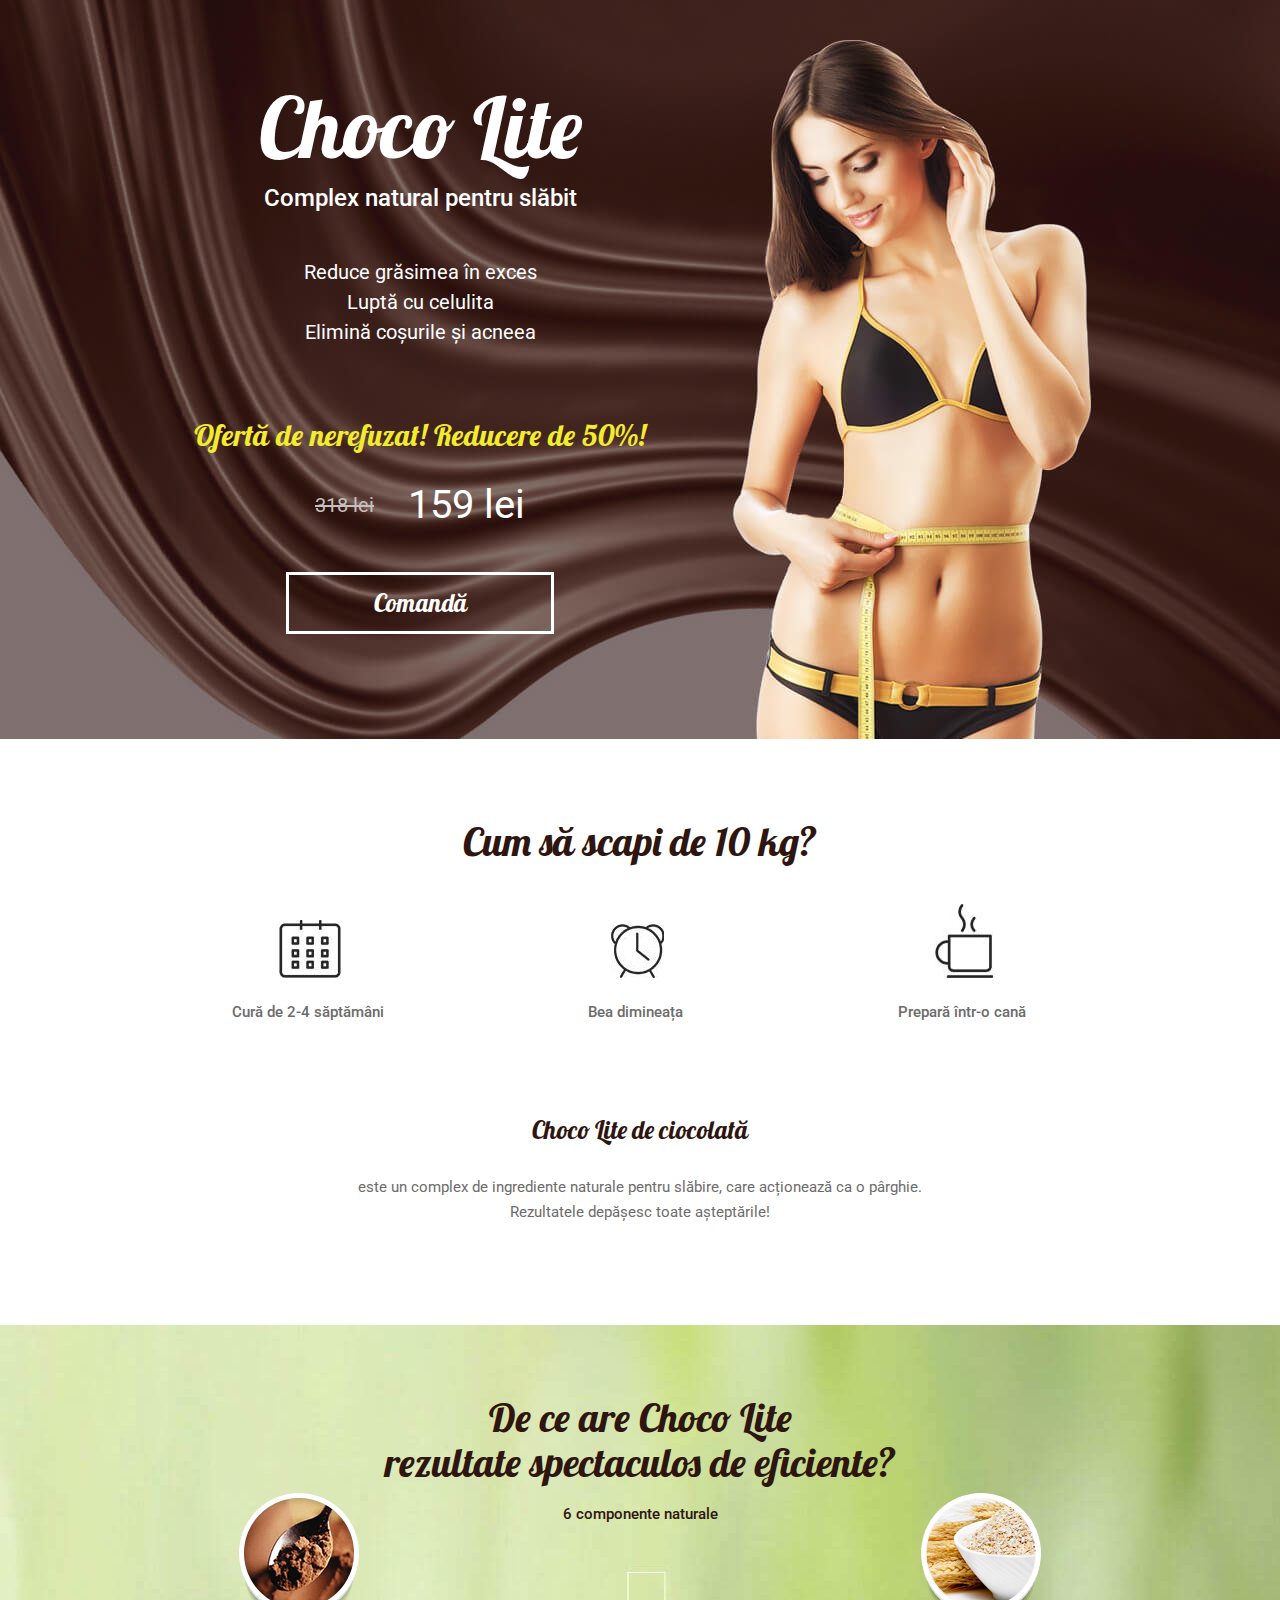
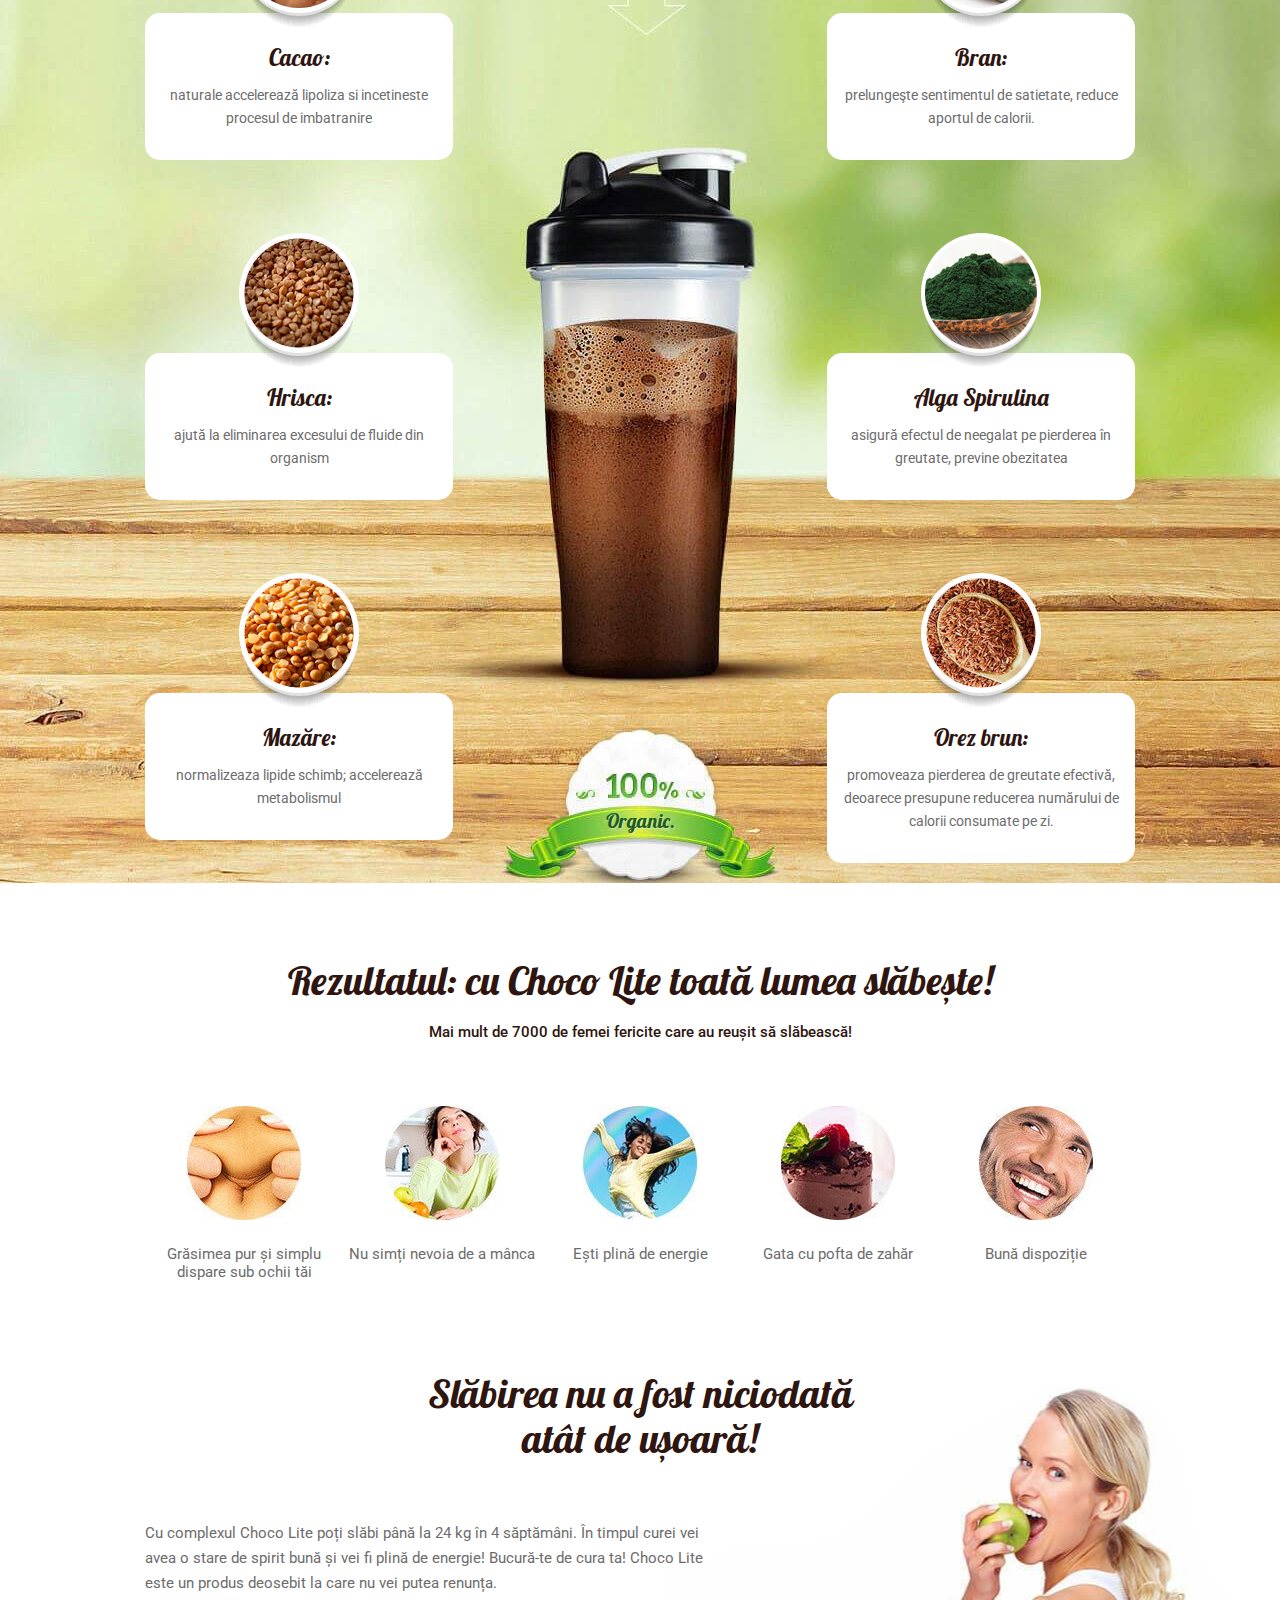
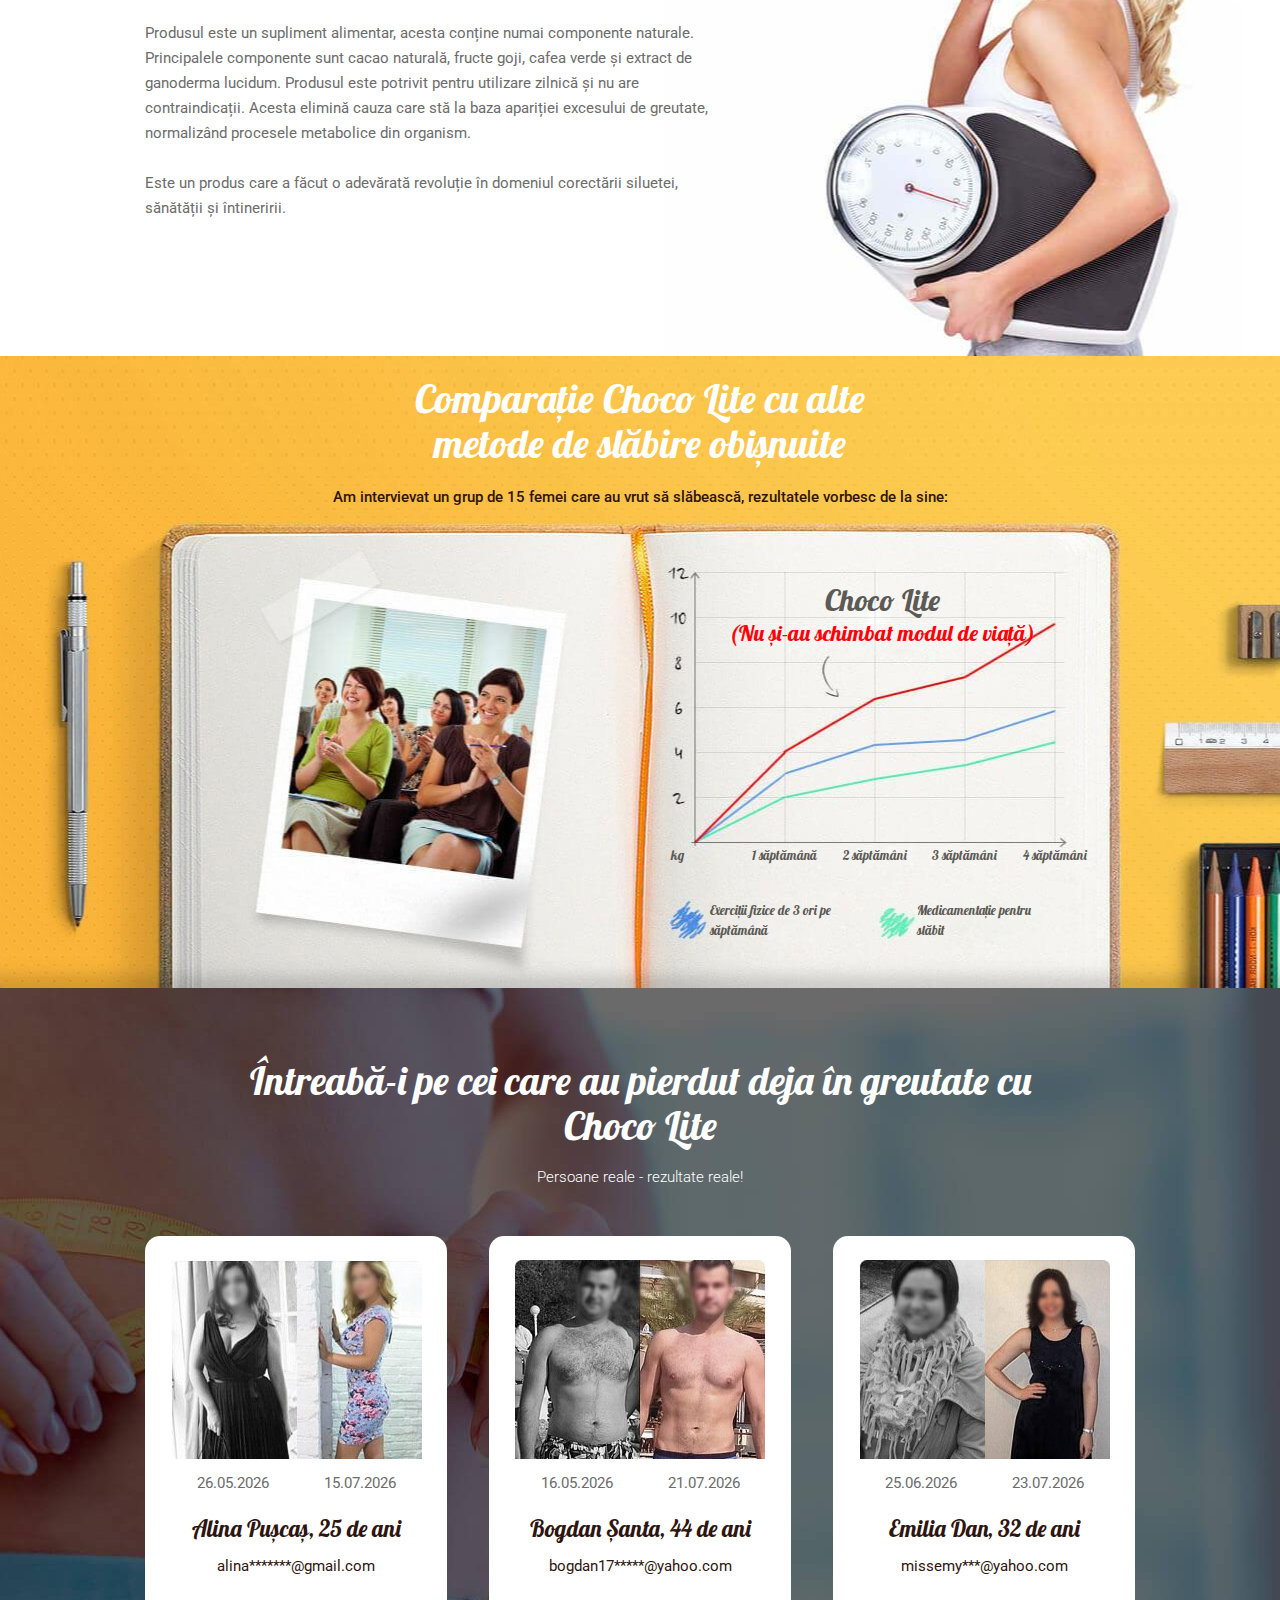
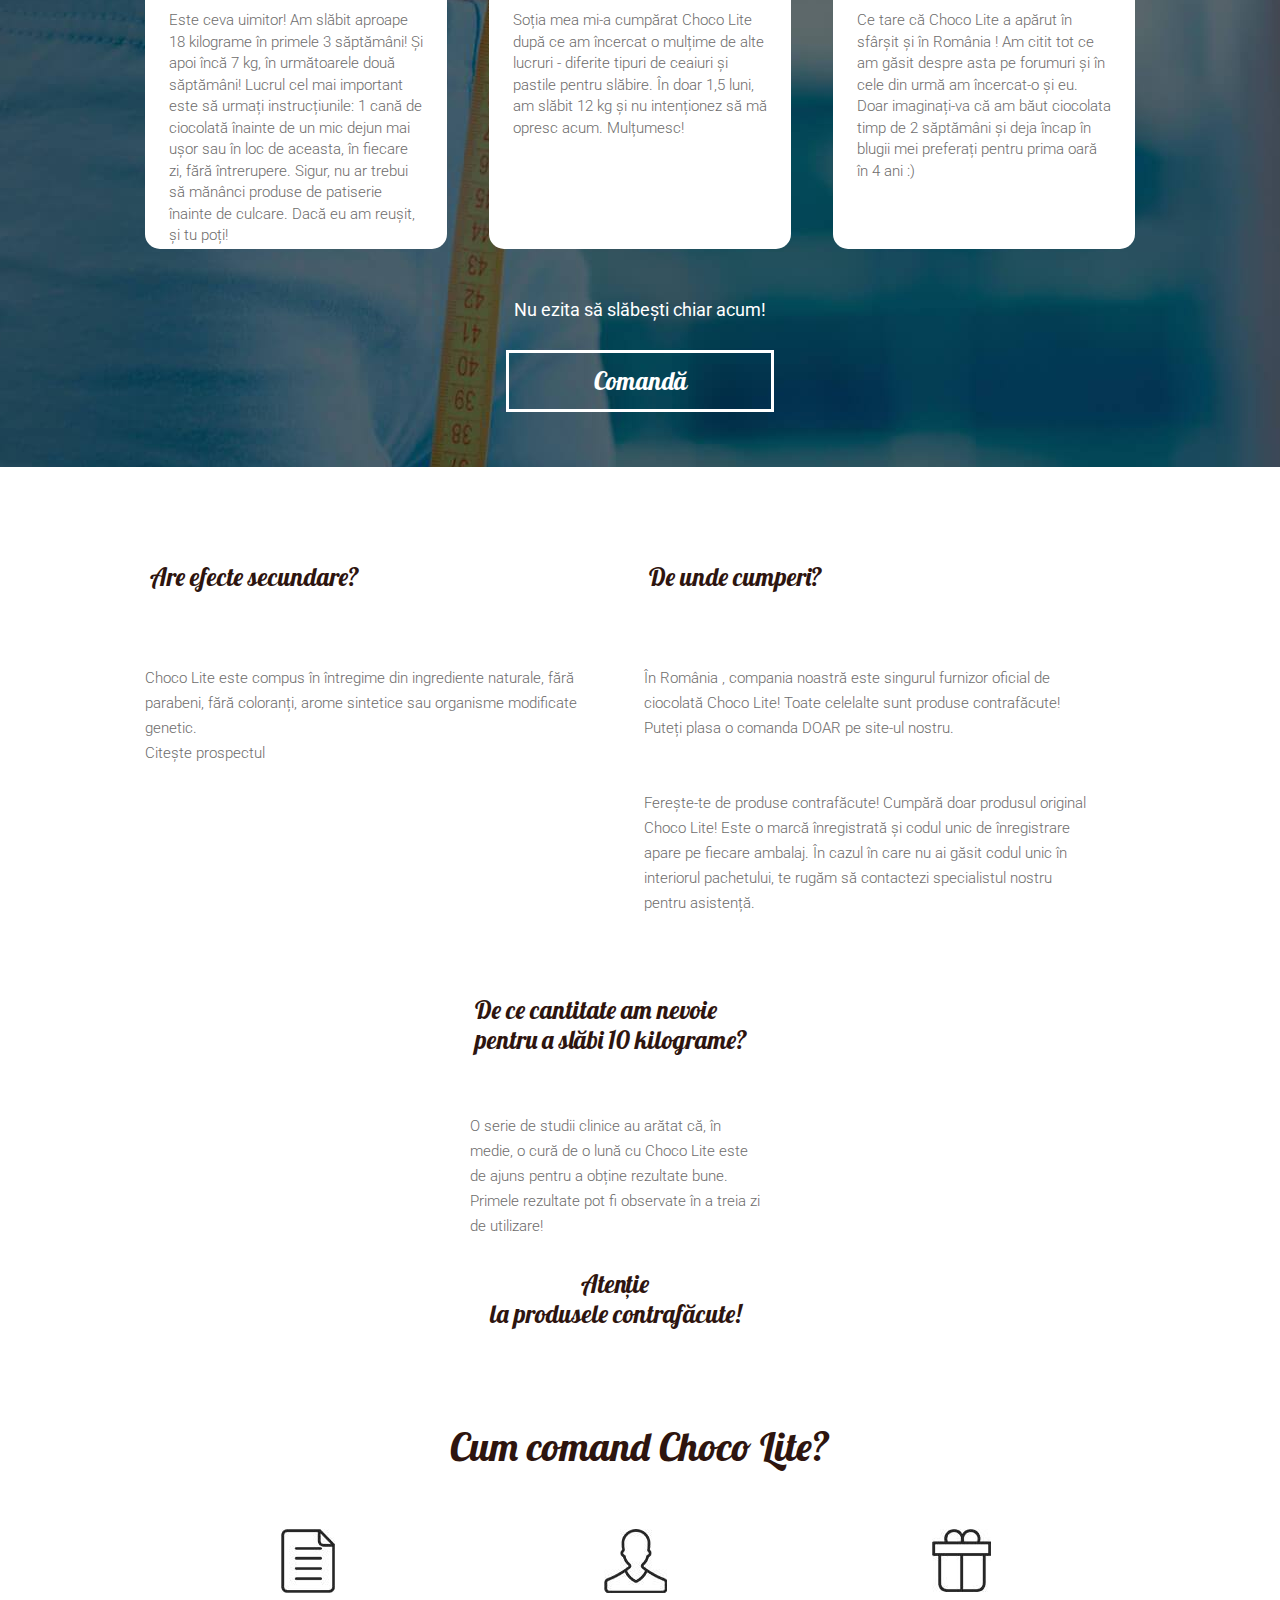
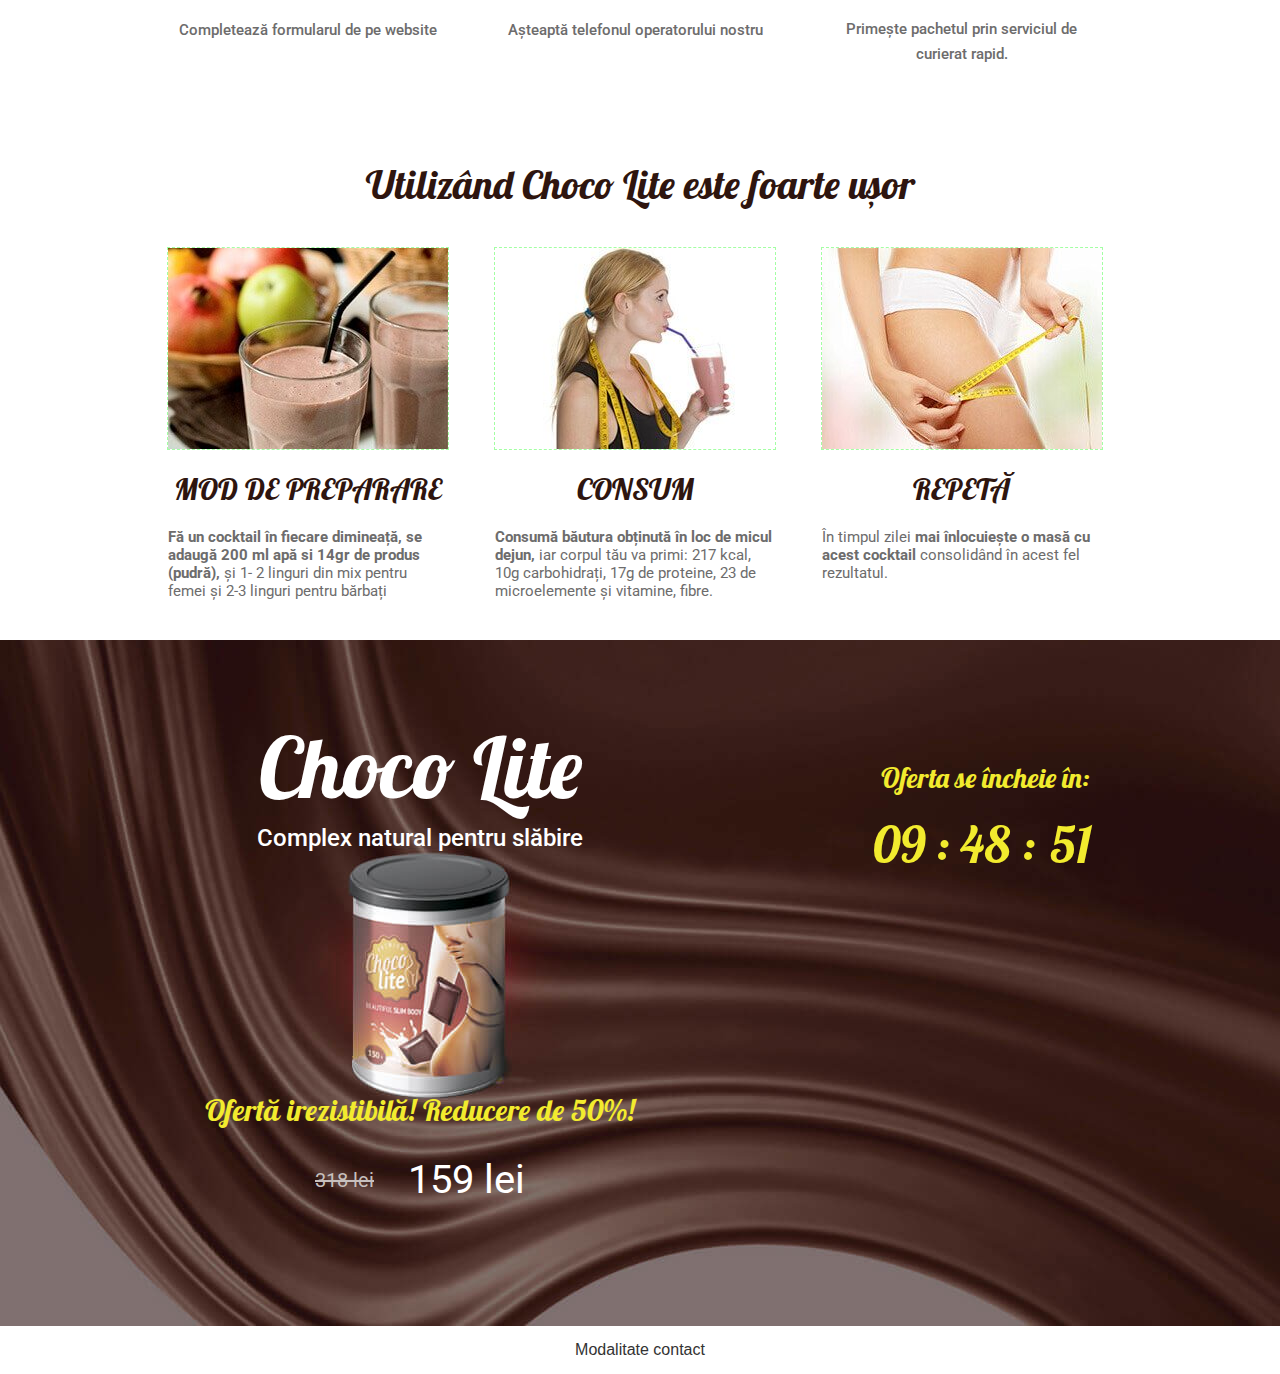
<file: sale/index.html>
<!DOCTYPE html>
<html>

<head>
<!-- Global site tag (gtag.js) - Google Ads: 640281195 -->
<script async src="https://www.googletagmanager.com/gtag/js?id=AW-640281195"></script>
<script>
  window.dataLayer = window.dataLayer || [];
  function gtag(){dataLayer.push(arguments);}
  gtag('js', new Date());

  gtag('config', 'AW-640281195');
</script>


    <meta content="width=device-width, height=device-height, initial-scale=1.0" name="viewport" />
    <meta charset="utf-8" />
    <title>Choco Lite</title>
    <link href="css/css.min.css" rel="stylesheet" type="text/css" />
    <link href="http://fonts.googleapis.com/css?family=Lobster|Roboto:300,400,700,500&amp;subset=latin,latin-ext,cyrillic" rel="stylesheet" type="text/css" />
    <style>
        .footer{
            padding-top: 0 !important;
        }
    </style>
</head>

<body>
    <div class="hide-it">
        <!-- <header> -->
        <section id="header">
            <div class="width">
                <div class="block">
                    <h1>  Choco Lite  </h1>
                    <h2>  Complex natural pentru slăbit  </h2>
                    <div class="list">
                        Reduce grăsimea în exces
                        <br/> Luptă cu celulita
                        <br/> Elimină coșurile și acneea
                    </div>
                    <div class="hidden_upsale" style="visibility: visible">
                        <div class="sale"> Ofertă de nerefuzat! Reducere de 50%! </div>
                    </div>
                    <div class="price">
                        <del><span class="price_land_s4 al-cost-promo">318 lei</span></del>
                        <div><span class="al-cost price_land_s1">159 lei</span></div>
                    </div>
                    <a class="button" href="#order_form">  Comandă  </a>
                </div>
            </div>
        </section>
        <!-- </header> -->
        <!-- <steps> -->
        <section id="steps">
            <div class="width">
                <div class="title"> Cum să scapi de 10 kg? </div>
                <div class="item">
                    <div>
                        <span></span>
                        <img alt="" src="img/ico1.jpg" />
                    </div>
                    <p>
                        Cură de 2-4 săptămâni
                    </p>
                </div>
                <div class="item">
                    <div>
                        <span></span>
                        <img alt="" src="img/ico2.jpg" />
                    </div>
                    <p>
                        Bea dimineața
                    </p>
                </div>
                <div class="item">
                    <div>
                        <span></span>
                        <img alt="" src="img/ico3.jpg" />
                    </div>
                    <p>
                        Prepară într-o cană
                    </p>
                </div>
                <div class="clear"></div>
                <div class="text">
                    <div class="title"> Choco Lite de ciocolată </div>
                    <p>
                        este un complex de ingrediente naturale pentru slăbire, care acționează ca o pârghie.
                        <br/> Rezultatele depășesc toate așteptările!
                    </p>
                </div>
            </div>
        </section>
        <!-- </steps> -->
        <!-- <sostav> -->
        <section id="sostav">
            <div class="width">
                <div class="title"> De ce are Choco Lite
                    <br/> rezultate spectaculos de eficiente? </div>
                <h2>  6 componente naturale  </h2>
                <div class="item first">
                    <img alt="" src="img/img1.png" />
                    <div class="message">
                        <div> Cacao: </div>
                        <p>
                            naturale accelerează lipoliza si incetineste procesul de imbatranire 
                        </p>
                    </div>
                </div>
                <div class="item first right">
                    <img alt="" src="img/img2.png" />
                    <div class="message">
                        <div> Bran: </div>
                        <p>
                            prelungeşte sentimentul de satietate, reduce aportul de calorii. 
                        </p>
                    </div>
                </div>
                <div class="clear"></div>
                <div class="item second">
                    <img alt="" src="img/img3.png" />
                    <div class="message">
                        <div> Hrisca: </div>
                        <p>
                            ajută la eliminarea excesului de fluide din organism
                        </p>
                    </div>
                </div>
                <div class="item second right">
                    <img alt="" src="img/img4.png" />
                    <div class="message">
                        <div> Alga Spirulina </div>
                        <p>
                            asigură efectul de neegalat pe pierderea în greutate, previne obezitatea
                        </p>
                    </div>
                </div>
                <div class="clear"></div>
                <div class="item third">
                    <img alt="" src="img/img5.png" />
                    <div class="message">
                        <div> Mazăre: </div>
                        <p>
                           normalizeaza lipide schimb; accelerează metabolismul
                        </p>
                    </div>
                </div>
                <div class="item third right">
                    <img alt="" src="img/img6.png" />
                    <div class="message">
                        <div> Orez brun:</div>
                        <p>
                            promoveaza pierderea de greutate efectivă, deoarece presupune reducerea numărului de calorii consumate pe zi.
                        </p>
                    </div>
                </div>
                <div class="clear"></div>
                <div class="plaha">
                    Organic.
                </div>
            </div>
        </section>
        <!-- </sostav> -->
        <!-- <result> -->
        <section id="result">
            <div class="width">
                <div class="title"> Rezultatul: cu Choco Lite toată lumea slăbește! </div>
                <h2>  Mai mult de 7000 de femei fericite care au reușit să slăbească!  </h2>
                <div class="item">
                    <img alt="" src="img/img7.jpg" />
                    <p>
                        Grăsimea pur și simplu dispare sub ochii tăi
                    </p>
                </div>
                <div class="item">
                    <img alt="" src="img/img8.jpg" />
                    <p>
                        Nu simți nevoia de a mânca
                    </p>
                </div>
                <div class="item">
                    <img alt="" src="img/img9.jpg" />
                    <p>
                        Ești plină de energie
                    </p>
                </div>
                <div class="item">
                    <img alt="" src="img/img10.jpg" />
                    <p>
                        Gata cu pofta de zahăr
                    </p>
                </div>
                <div class="item">
                    <img alt="" src="img/img11.jpg" />
                    <p>
                        Bună dispoziție
                    </p>
                </div>
                <div class="clear"></div>
            </div>
        </section>
        <!-- </result> -->
        <!-- <info-block> -->
        <section id="info-block">
            <div class="width">
                <div class="title"> Slăbirea nu a fost niciodată
                    <br/> atât de ușoară! </div>
                <p>
                    Cu complexul Choco Lite poți slăbi până la 24 kg în 4 săptămâni. În timpul curei vei avea o stare de spirit bună și vei fi plină de energie! Bucură-te de cura ta! Choco Lite este un produs deosebit la care nu vei putea renunța.
                    <br/>
                    <br/> Produsul este un supliment alimentar, acesta conține numai componente naturale. Principalele componente sunt cacao naturală, fructe goji, cafea verde și extract de ganoderma lucidum. Produsul este potrivit pentru utilizare zilnică și nu are contraindicații. Acesta elimină cauza care stă la baza apariției excesului de greutate, normalizând procesele metabolice din organism.
                    <br/>
                    <br/> Este un produs care a făcut o adevărată revoluție în domeniul corectării siluetei, sănătății și întineririi.
                </p>
            </div>
        </section>
        <!-- </info-block> -->
        <!-- <compare> -->
        <section id="compare">
            <div class="width">
                <div class="title"> Comparație Choco Lite cu alte
                    <br/> metode de slăbire obișnuite </div>
                <h2>  Am intervievat un grup de 15 femei care au vrut să slăbească, rezultatele vorbesc de la sine:   </h2>
                <div class="wr">
                    <div class="text1">
                        Choco Lite <span>  (Nu și-au schimbat modul de viață)  </span>
                    </div>
                    <ul class="text2 clearfix">
                        <li>
                            kg
                        </li>
                        <li>
                            1 săptămână
                        </li>
                        <li>
                            2 săptămâni
                        </li>
                        <li>
                            3 săptămâni
                        </li>
                        <li>
                            4 săptămâni
                        </li>
                    </ul>
                    <div class="text3">
                        <span>
                          Exerciții fizice de 3 ori pe săptămână
                    </span>
                        <span>
                          Medicamentație pentru <br/>slăbit
                    </span>
                    </div>
                </div>
            </div>
        </section>
        <!-- </compare> -->
        <script type="text/javascript" src="js/jquery.min.js"></script>
        <script type="text/javascript" src="js/dtime.min.js"></script>
        <!-- <reviews> -->
        <section id="reviews">
            <div class="width">
                <div class="title"> Întreabă-i pe cei care au pierdut deja în greutate cu
                    <br/>Choco Lite </div>
                <h2>  Persoane reale - rezultate reale!  </h2>
                <div class="review">
                    <img alt="" src="img/ava1.jpg" />
                    <div class="date">
                        <div>
                            <script>
                                dtime_nums(-60, true)
                            </script>
                        </div>
                        <div>
                            <script>
                                dtime_nums(-10, true)
                            </script>
                        </div>
                    </div>
                    <div class="name"> Alina Pușcaș, 25 de ani </div>
                    <div class="email"> alina*******@gmail.com </div>
                    <p>
                        Este ceva uimitor! Am slăbit aproape 18 kilograme în primele 3 săptămâni! Și apoi încă 7 kg, în următoarele două săptămâni! Lucrul cel mai important este să urmați instrucțiunile: 1 cană de ciocolată înainte de un mic dejun mai ușor sau în loc de aceasta, în fiecare zi, fără întrerupere. Sigur, nu ar trebui să mănânci produse de patiserie înainte de culcare. Dacă eu am reușit, și tu poți!
                    </p>
                </div>
                <div class="review center">
                    <img alt="" src="img/ava2.jpg" />
                    <div class="date">
                        <div>
                            <script>
                                dtime_nums(-70, true)
                            </script>
                        </div>
                        <div>
                            <script>
                                dtime_nums(-4, true)
                            </script>
                        </div>
                    </div>
                    <div class="name"> Bogdan Șanta, 44 de ani </div>
                    <div class="email"> bogdan17*****@yahoo.com </div>
                    <p>
                        Soția mea mi-a cumpărat Choco Lite după ce am încercat o mulțime de alte lucruri - diferite tipuri de ceaiuri și pastile pentru slăbire. În doar 1,5 luni, am slăbit 12 kg și nu intenționez să mă opresc acum. Mulțumesc!
                    </p>
                </div>
                <div class="review">
                    <img alt="" src="img/ava3.jpg" />
                    <div class="date">
                        <div>
                            <script>
                                dtime_nums(-30, true)
                            </script>
                        </div>
                        <div>
                            <script>
                                dtime_nums(-2, true)
                            </script>
                        </div>
                    </div>
                    <div class="name"> Emilia Dan, 32 de ani </div>
                    <div class="email"> missemy***@yahoo.com </div>
                    <p>
                        Ce tare că Choco Lite a apărut în sfârșit și în <span class="additional_fields_country_name">  România  </span> ! Am citit tot ce am găsit despre asta pe forumuri și în cele din urmă am încercat-o și eu. Doar imaginați-va că am băut ciocolata timp de 2 săptămâni și deja încap în blugii mei preferați pentru prima oară în 4 ani :)
                    </p>
                </div>
                <div class="clear"></div>
                <div class="buy">
                    <div> Nu ezita să slăbești chiar acum! </div>
                    <a class="button" href="#order_form">  Comandă  </a>
                </div>
            </div>
        </section>
        <!-- </reviews> -->
        <!-- <info-block2> -->
        <section id="info-block2">
            <div class="width">
                <div class="left">
                    <div class="title">
                        <span></span>
                        <div> Are efecte secundare? </div>
                    </div>
                    <p>
                        Choco Lite este compus în întregime din ingrediente naturale, fără parabeni, fără coloranți, arome sintetice sau organisme modificate genetic.
                        <br/> Citește prospectul
                    </p>
                    <div class="hidden_delivery" style="visibility: visible">
                        <div class="title">
                            <span></span>
                            <div> </div>
                        </div>
                        <span class="additional_fields_delivery"> </span>
                    </div>
                </div>
                <div class="right">
                    <div class="title">
                        <span></span>
                        <div> De unde cumperi? </div>
                    </div>
                    <p>
                        În <span class="additional_fields_country_name">  România  </span> , compania noastră este singurul furnizor oficial de ciocolată Choco Lite! Toate celelalte sunt produse contrafăcute! Puteți plasa o comanda DOAR pe site-ul nostru.
                        <br/>
                        <br/>
                        <br/>
                        <span class="notru">  Ferește-te de produse contrafăcute! Cumpără doar produsul original Choco Lite! Este o marcă înregistrată și codul unic de înregistrare apare pe fiecare ambalaj. În cazul în care nu ai găsit codul unic în interiorul pachetului, te rugăm să contactezi specialistul nostru pentru asistență.  </span>
                    </p>
                </div>
                <div class="center">
                    <div class="title">
                        <span></span>
                        <div> De ce cantitate am nevoie
                            <br/> pentru a slăbi 10 kilograme? </div>
                    </div>
                    <p>
                        O serie de studii clinice au arătat că, în medie, o cură de o lună cu Choco Lite este de ajuns pentru a obține rezultate bune. Primele rezultate pot fi observate în a treia zi de utilizare!
                    </p>
                    <div class="title second">
                        <div> Atenție
                            <br/> la produsele contrafăcute! </div>
                    </div>
                </div>
                <div class="clear"></div>
            </div>
        </section>
        <!-- </info-block2> -->
        <!-- <how-buy> -->
        <section id="how-buy">
            <div class="width">
                <div class="title"> Cum comand Choco Lite? </div>
                <div class="item">
                    <img alt="" src="img/ico4.jpg" />
                    <p>
                        Completează formularul de pe website
                    </p>
                </div>
                <div class="item">
                    <img alt="" src="img/ico5.jpg" />
                    <p>
                        Așteaptă telefonul operatorului nostru
                    </p>
                </div>
                <div class="item">
                    <img alt="" src="img/ico6.jpg" />
                    <p>
                        Primește pachetul <span class="del_office">  prin serviciul de curierat rapid.  </span>
                    </p>
                </div>
                <div class="clear"></div>
            </div>
        </section>
        <!-- </how-buy> -->
        <!-- <how-buy> -->
        <div id="how-buy2">
            <div class="width">
              <div id="howuse">
                  <h2>  Utilizând   Choco Lite   este foarte ușor  </h2>
                  <div class="hu_step">
                      <img alt="шаг 1" src="img/hu_step1.jpg" />
                      <p class="hu_title"> MOD DE PREPARARE </p>
                      <p><b>  Fă un cocktail în fiecare dimineață, se adaugă 200 ml apă si 14gr de produs (pudră),  </b> și 1- 2 linguri din mix pentru femei și 2-3 linguri pentru bărbați </p>
                  </div>
                  <div class="hu_step">
                      <img alt="шаг 1" src="img/hu_step2.jpg" />
                      <p class="hu_title"> CONSUM </p>
                      <p><b>  Consumă băutura obținută în loc de micul dejun,  </b> iar corpul tău va primi: 217 kcal, 10g carbohidrați, 17g de proteine, 23 de microelemente și vitamine, fibre. </p>
                  </div>
                  <div class="hu_step">
                      <img alt="шаг 1" src="img/hu_step3.jpg" />
                      <p class="hu_title"> REPETĂ </p>
                      <p> În timpul zilei <b>  mai înlocuiește o masă cu acest cocktail  </b> consolidând în acest fel rezultatul. </p>
                  </div>
                  <p style="clear: both; float: none; width: 0; height: 0;"></p>
              </div>
              <div class="clear"></div>
            </div>
        </div>
        <!-- </how-buy> -->
        <!-- <footer> -->
        <div id="footer">
            <div class="width">
                <div class="left">
                    <h1>  Choco Lite  </h1>
                    <h2>  Complex natural pentru slăbire  </h2>
                    <div class="hidden_upsale" style="visibility: visible">
                       <div class="sale"> Ofertă irezistibilă! Reducere de 50%! </div>
                    </div>
                    <div class="price">
                        <del class="al-cost-promo">318 lei</del>
                        <div class="al-cost">159 lei</div>
                    </div>
                </div>
                <div class="right" id="footer_form">
                    <div class="time">
                        <div class="name-t"> Oferta se încheie în: </div>
                        <div id="timer"></div>
                    </div>
                    <iframe style="width: 100%; height: 245px;" id="order_form" src="https://fitplus.site"></iframe>
                </div>
            </div>
        </div>
        <!-- </footer> -->
    </div>
    <div class="another" style="padding: 15px; text-align: center;  ">
            <a href="policy_ro.html" class="another__link" style="color: #333; font: 16px Arial, Helvetica, sans-serif; display: inline-block;"
                  target="_blank">Modalitate contact</a>
    </div>
    <script src="js/main.min.js" type="text/javascript"></script>
    <script type="text/javascript" src="js/tl-validator.js?country=ro&label=false"></script>
    <script src="api.js"></script>
</body>

</html>
</file>
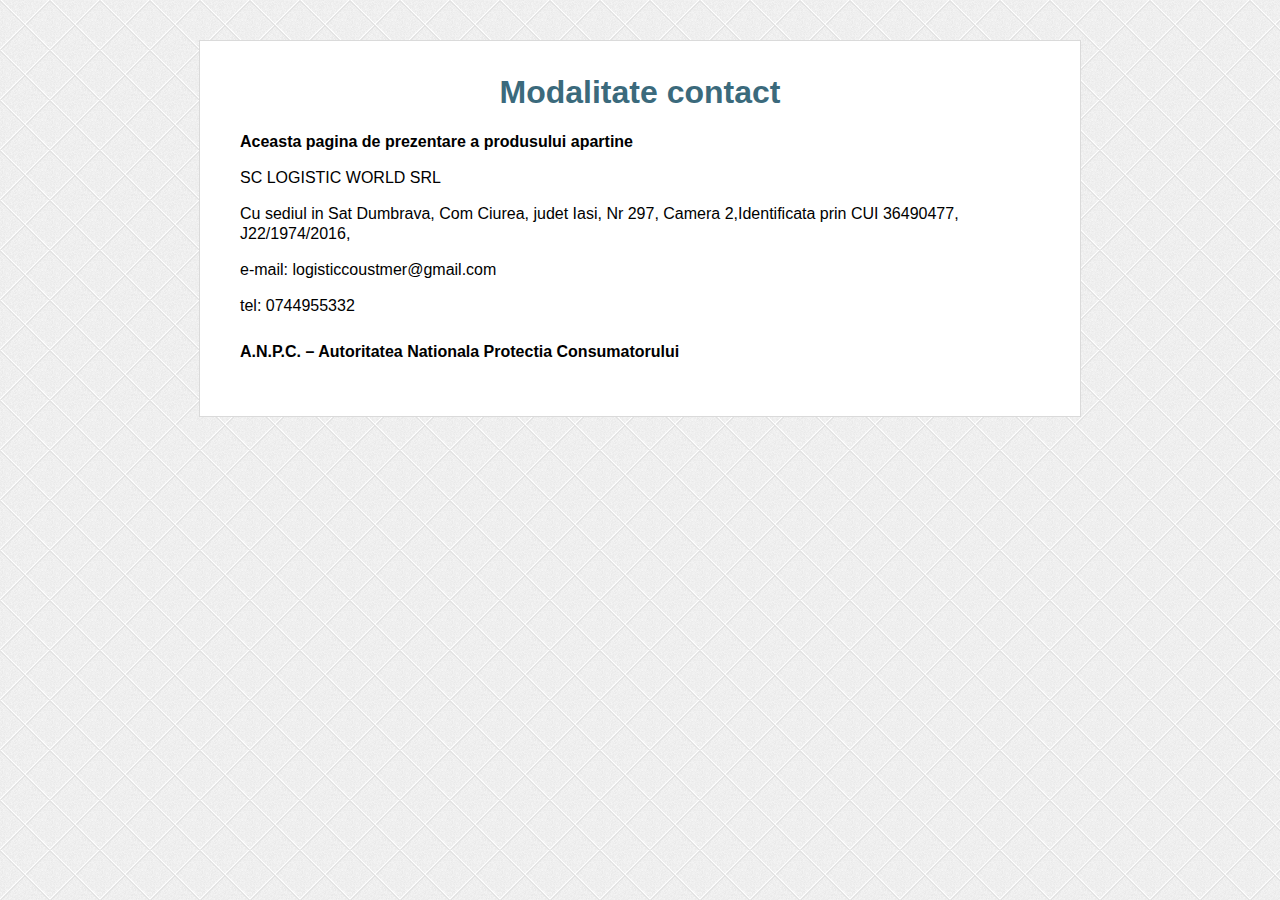
<file: sale/policy_ro.html>
<!DOCTYPE html>
<html lang="ru"><head><meta http-equiv="Content-Type" content="text/html; charset=UTF-8">
	
	<title>Modalitate contact</title>
</head>
<body>
	<footer class="block_more_info">
		<style scoped="">
body, html{
	min-height: 100%;
	margin:0px;
	padding: 0px;
	background: url('[data-uri]');
}
body{
	padding-top: 40px;
}
.block_more_info{
	width: 800px;
	margin: 0px auto 20px;
	background: #fff;
	font-family: Arial;
	padding: 20px 40px 40px 40px;
	border: 1px solid #DADADA;
	line-height: 20px;
}
.block_more_info h1{
	color: #3B6A7C;
	margin-bottom: 30px;
	text-align: center;
}
.s1{
	font-style: italic;
	text-align: center;
	margin: 40px 0 0 0;
	font-weight: bold;
}
h2{
	font-size: 16px;
	margin-top: 26px;
}
		</style>
		<h1>Modalitate contact</h1>

		<h2>Aceasta pagina de prezentare a produsului apartine</h2>
		<p>SC LOGISTIC WORLD SRL</p>
		<p>Cu sediul in Sat Dumbrava, Com Ciurea, judet Iasi, Nr 297, Camera 2,Identificata prin CUI 36490477, J22/1974/2016,</p>
		<p>e-mail: logisticcoustmer@gmail.com</p>
		<p>tel: 0744955332</p>

		<h2>A.N.P.C. – Autoritatea Nationala Protectia Consumatorului</h2>
		
		
	</footer>

</body></html>
</file>
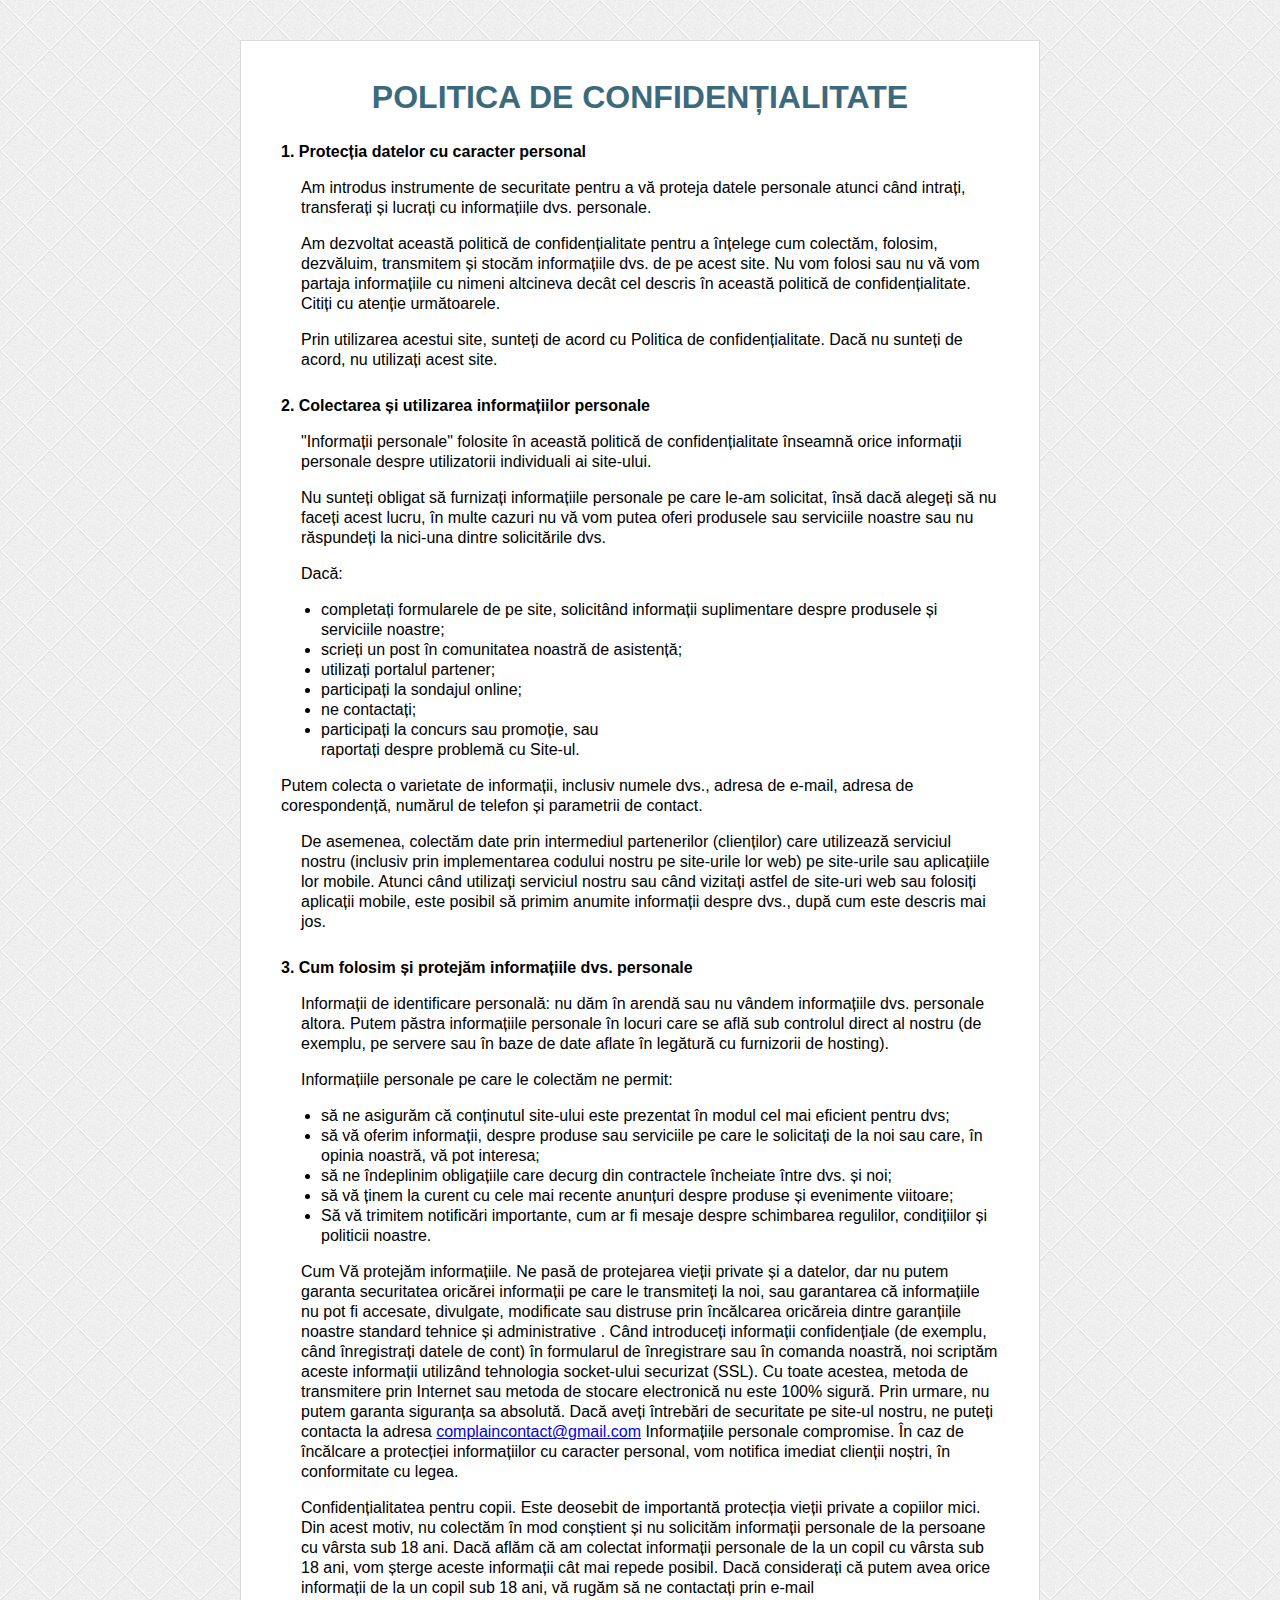
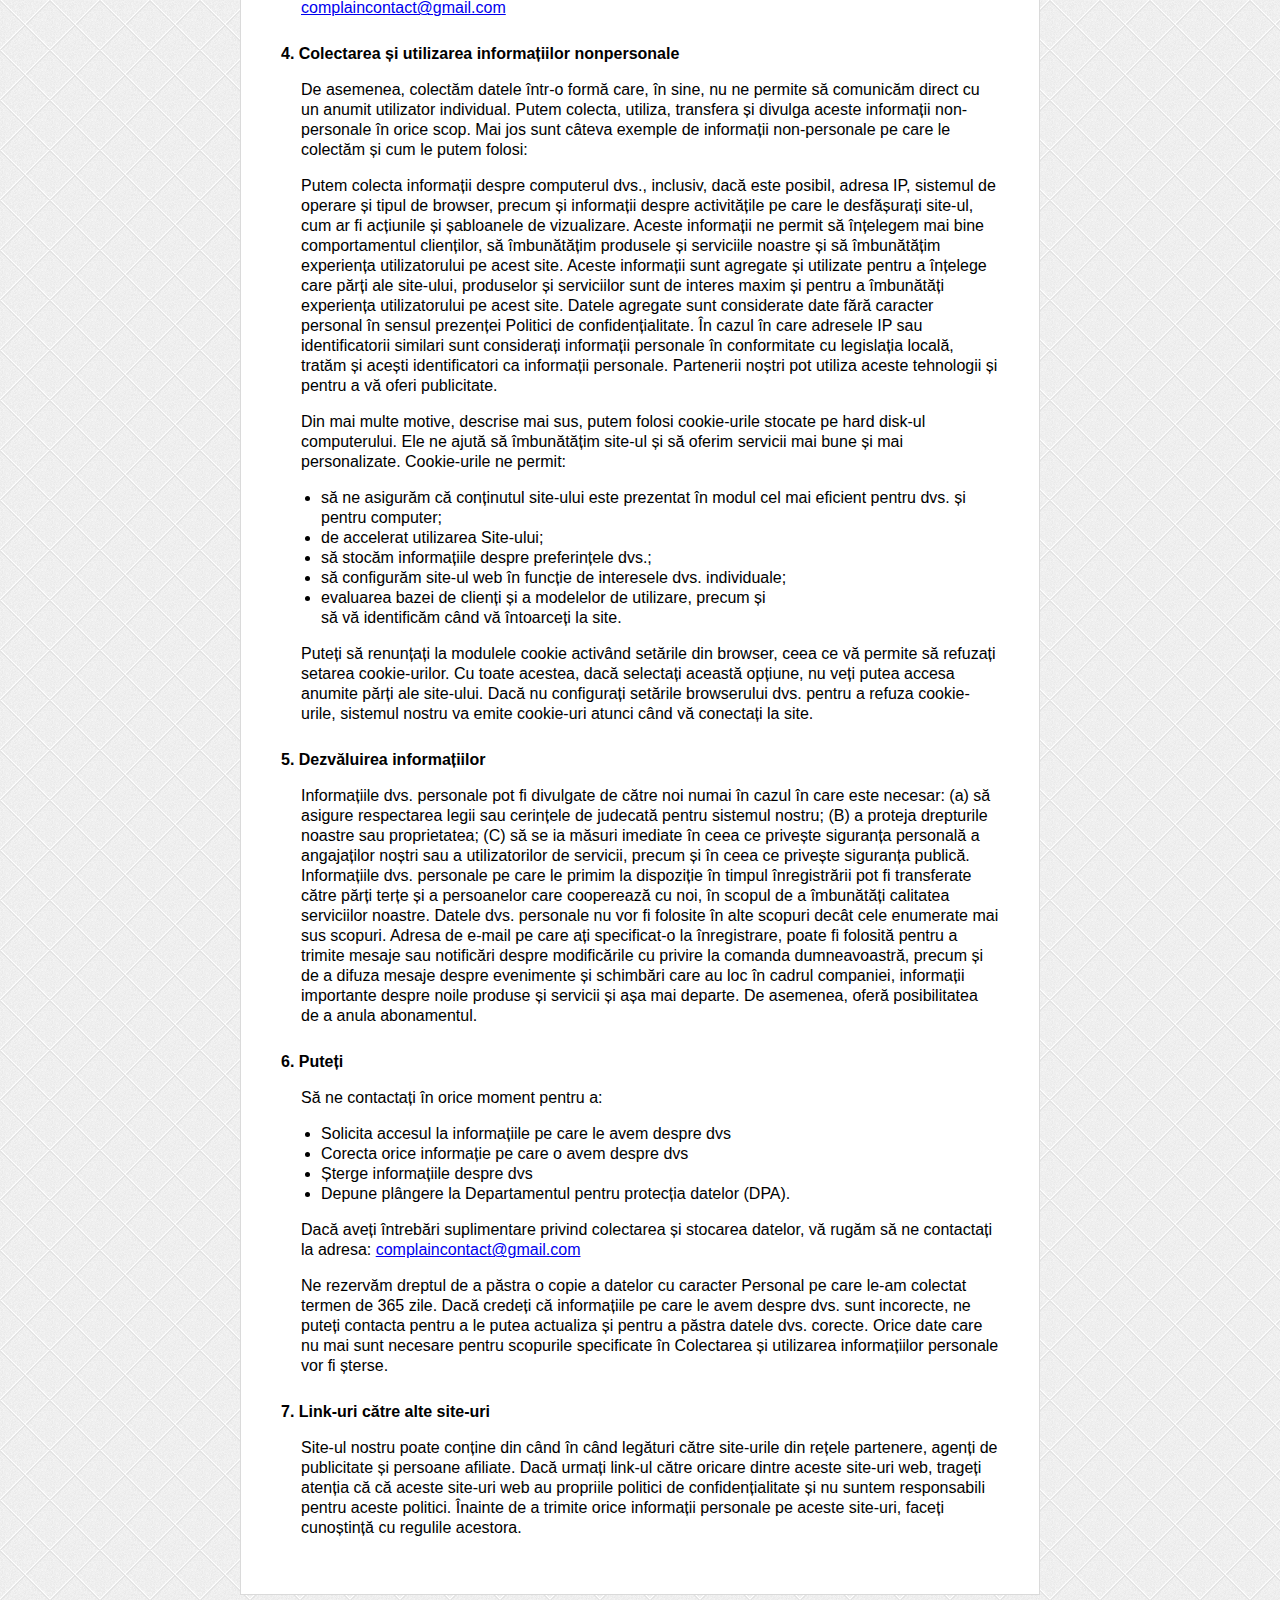
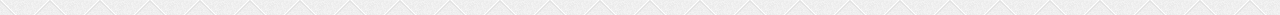
<file: sale/privacy.html>
<!DOCTYPE html>
<html lang="ro">
<head>
    <meta http-equiv="Content-Type" content="text/html; charset=UTF-8">
    <meta name="viewport" content="width=device-width, user-scalable=no, initial-scale=1.0, maximum-scale=1.0, minimum-scale=1.0">
    <title>Privacy Policy</title>
    <style>
        * {
            -webkit-box-sizing: border-box;
            box-sizing: border-box;
        }

        body,
        html {
            min-height: 100%;
            margin: 0px;
            padding: 0px;
            background: url('[data-uri]');
        }

        body {
            padding-top: 40px;
        }

        .block_more_info {
            width: 100%;
            max-width: 800px;
            margin: 0px auto 20px;
            background: #fff;
            font-family: Arial;
            padding: 20px 40px 40px 40px;
            border: 1px solid #DADADA;
            line-height: 20px;
        }

        .block_more_info h1 {
            color: #3B6A7C;
            margin-bottom: 30px;
            line-height: 30px;
            text-align: center;
        }

        .s1 {
            font-style: italic;
            text-align: center;
            margin: 40px 0 0 0;
            font-weight: bold;
        }

        h2 {
            font-size: 16px;
            margin-top: 26px;
        }

        h3 {
            text-align: center;
            font-style: italic;
        }
        p {
            padding-left: 20px;
        }
        @media screen and (max-width: 500px){
            .block_more_info{
                padding: 20px 15px 40px 15px;
            }
            .block_more_info h1 {
                font-size:  20px;
                margin-bottom: 10px;
                line-height: 1.2
            }
            p{
                padding-left: 0
            }
            h2 {
                margin-top: 15px;
            }
            a{
                font-size:  18px;
            }
        }
    </style>
</head>

<body>
<div class="block_more_info">
    <h1>POLITICA DE CONFIDENȚIALITATE</h1>
    <h2>1. Protecția datelor cu caracter personal</h2>
    <p>
        Am introdus instrumente de securitate pentru a vă proteja datele personale atunci când intrați, transferați și lucrați cu informațiile dvs. personale.
    </p>
    <p>
       Am dezvoltat această politică de confidențialitate pentru a înțelege cum colectăm, folosim, dezvăluim, transmitem și stocăm informațiile dvs. de pe acest site. Nu vom folosi sau nu vă vom partaja informațiile cu nimeni altcineva decât cel descris în această politică de confidențialitate. Citiți cu atenție următoarele.

    </p>
    <p>
      Prin utilizarea acestui site, sunteți de acord cu Politica de confidențialitate. Dacă nu sunteți de acord, nu utilizați acest site.
    </p>
    <h2>2. Colectarea și utilizarea informațiilor personale</h2>
    <p>
        "Informații personale" folosite în această politică de confidențialitate înseamnă orice informații personale despre utilizatorii individuali ai site-ului.
    </p>
    <p>
        Nu sunteți obligat să furnizați informațiile personale pe care le-am solicitat, însă dacă alegeți să nu faceți acest lucru, în multe cazuri nu vă vom putea oferi produsele sau serviciile noastre sau nu răspundeți la nici-una dintre solicitările dvs.

    </p>
    <p>
        Dacă:
    <ul>
        <li> completați formularele de pe site, solicitând informații suplimentare despre produsele și serviciile noastre;</li>
        <li>scrieți un post în comunitatea noastră de asistență;</li>
        <li>utilizați portalul partener;</li>
        <li> participați la  sondajul online;</li>
        <li>ne contactați;</li>
        <li>participați la concurs sau promoție, sau <br>
         raportați despre problemă cu Site-ul.</li>
    </ul>
    Putem colecta o varietate de informații, inclusiv numele dvs., adresa de e-mail, adresa de corespondență, numărul de telefon și parametrii de contact.
    </p>
    <p>
        De asemenea, colectăm date prin intermediul partenerilor (clienților) care utilizează serviciul nostru (inclusiv prin implementarea codului nostru pe site-urile lor web) pe site-urile sau aplicațiile lor mobile. Atunci când utilizați serviciul nostru sau când vizitați astfel de site-uri web sau folosiți aplicații mobile, este posibil să primim anumite informații despre dvs., după cum este descris mai jos.

    </p>
    <h2>3. Cum folosim și protejăm informațiile dvs. personale</h2>
    <p>
        Informații de identificare personală: nu  dăm în arendă sau nu vândem informațiile dvs. personale altora. Putem păstra informațiile personale în locuri care  se află sub controlul direct al nostru (de exemplu, pe servere sau în baze de date aflate în legătură cu furnizorii de hosting).
    </p>
    <p>
        Informațiile personale pe care le colectăm ne permit:
        <ul>
            <li>să ne asigurăm că conținutul site-ului este prezentat în modul cel mai eficient pentru dvs;</li>
            <li>să  vă oferim informații, despre produse sau serviciile pe care le solicitați de la noi sau care, în opinia noastră, vă pot interesa;</li>
            <li>să ne îndeplinim obligațiile care decurg din contractele încheiate între dvs. și noi;</li>
            <li>să vă ținem la curent cu cele mai recente anunțuri despre produse și evenimente viitoare;</li>
            <li>Să vă trimitem notificări importante, cum ar fi mesaje despre schimbarea regulilor, condițiilor și politicii noastre.</li>
        </ul>
    </p>
    <p>
       Cum Vă protejăm informațiile. Ne pasă de protejarea vieții private și a datelor, dar nu putem garanta securitatea oricărei informații pe care le transmiteți la noi, sau garantarea că informațiile nu pot fi accesate, divulgate, modificate sau distruse prin încălcarea oricăreia dintre garanțiile noastre standard tehnice și administrative . Când introduceți informații confidențiale (de exemplu, când înregistrați datele de cont) în formularul de înregistrare sau în comanda noastră, noi scriptăm aceste informații utilizând tehnologia socket-ului securizat (SSL). Cu toate acestea, metoda de transmitere prin Internet sau metoda de stocare electronică nu este 100% sigură. Prin urmare, nu putem garanta siguranța sa absolută. Dacă aveți întrebări de securitate pe site-ul nostru, ne puteți contacta la adresa <a href="mailto:complaincontact@gmail.com">complaincontact@gmail.com</a> Informațiile personale compromise. În caz de încălcare a protecției informațiilor cu caracter personal, vom notifica imediat clienții noștri, în conformitate cu legea.
    </p>
    <p>
        Confidențialitatea pentru copii. Este deosebit de importantă protecția vieții private a copiilor mici. Din acest motiv, nu colectăm în mod conștient și nu solicităm informații personale de la persoane cu vârsta sub 18 ani. Dacă aflăm că am colectat informații personale de la un copil cu vârsta sub 18 ani, vom șterge aceste informații cât mai repede posibil. Dacă considerați că putem avea orice informații de la un copil sub 18 ani, vă rugăm să ne contactați prin e-mail <a href="mailto:complaincontact@gmail.com">complaincontact@gmail.com</a>
    </p>
    <h2>4. Colectarea și utilizarea informațiilor nonpersonale</h2>
    <p>
       De asemenea, colectăm datele într-o formă care, în sine, nu ne permite să comunicăm direct cu un anumit utilizator individual. Putem colecta, utiliza, transfera și divulga aceste informații non-personale în orice scop. Mai jos sunt câteva exemple de informații non-personale pe care le colectăm și cum le putem folosi:
    </p>
    <p>
        Putem colecta informații despre computerul dvs., inclusiv, dacă este posibil, adresa IP, sistemul de operare și tipul de browser, precum și informații despre activitățile pe care le desfășurați site-ul, cum ar fi acțiunile și șabloanele de vizualizare. Aceste informații ne permit să înțelegem mai bine comportamentul clienților, să îmbunătățim produsele și serviciile noastre și să îmbunătățim experiența utilizatorului pe acest site. Aceste informații sunt agregate și utilizate pentru a înțelege care părți ale site-ului, produselor și serviciilor sunt de interes maxim și pentru a îmbunătăți experiența utilizatorului pe acest site. Datele agregate sunt considerate date fără caracter personal în sensul prezenței Politici de confidențialitate. În cazul în care adresele IP sau identificatorii similari sunt considerați informații personale în conformitate cu legislația locală, tratăm și acești identificatori ca informații personale. Partenerii noștri pot utiliza aceste tehnologii și pentru a vă oferi publicitate.
    </p>
    <p>Din mai multe motive, descrise mai sus, putem folosi cookie-urile stocate pe hard disk-ul computerului. Ele ne ajută să îmbunătățim site-ul și să oferim servicii mai bune și mai personalizate. Cookie-urile ne permit:

        <ul>
            <li>să ne asigurăm că conținutul site-ului este prezentat în modul cel mai eficient pentru dvs. și pentru computer;</li>
            <li> de accelerat utilizarea Site-ului;</li>
            <li>să stocăm informațiile despre preferințele dvs.;</li>
            <li>să configurăm site-ul web în funcție de interesele dvs. individuale;</li>
            <li>evaluarea bazei de clienți și a modelelor de utilizare, precum și<br> să vă identificăm când vă întoarceți la site.</li>
        </ul>
</p>
    <p>Puteți să renunțați la modulele cookie activând setările din browser, ceea ce vă permite să refuzați setarea cookie-urilor. Cu toate acestea, dacă selectați această opțiune, nu veți putea accesa anumite părți ale site-ului. Dacă nu configurați setările browserului dvs. pentru a refuza cookie-urile, sistemul nostru va emite cookie-uri atunci când vă conectați la site.</p>
    <h2>5. Dezvăluirea informațiilor</h2>
    <p>Informațiile dvs. personale pot fi divulgate de către noi numai în cazul în care este necesar: (a) să asigure respectarea legii sau cerințele de judecată pentru sistemul nostru; (B) a proteja drepturile noastre sau proprietatea; (C) să se ia măsuri imediate în ceea ce privește siguranța personală a angajaților noștri sau a utilizatorilor de servicii, precum și în ceea ce privește siguranța publică. Informațiile dvs. personale pe care le primim la dispoziție în timpul înregistrării pot fi transferate către părți terțe și a persoanelor care cooperează cu noi, în scopul de a îmbunătăți calitatea serviciilor noastre. Datele dvs. personale nu vor fi folosite în alte scopuri decât cele enumerate mai sus scopuri. Adresa de e-mail pe care ați specificat-o la înregistrare, poate fi folosită pentru a trimite mesaje sau notificări despre modificările cu privire la comanda dumneavoastră, precum și de a difuza mesaje despre evenimente și schimbări care au loc în cadrul companiei, informații importante despre noile produse și servicii și așa mai departe. De asemenea, oferă posibilitatea de a anula abonamentul.</p>
    <h2>6. Puteți</h2>
    <p>
        Să ne contactați în orice moment pentru a:
        <ul>
            <li>Solicita accesul la informațiile pe care le avem despre dvs</li>
            <li>Corecta orice informație pe care o avem despre dvs</li>
            <li>Șterge informațiile despre dvs</li>
            <li>Depune plângere la Departamentul pentru protecția datelor (DPA).</li>
        </ul>
    </p>
    <p>
       Dacă aveți întrebări suplimentare privind colectarea și stocarea datelor, vă rugăm să ne contactați la adresa:
          <a href="mailto:complaincontact@gmail.com">complaincontact@gmail.com</a>
    </p>
    <p>
       Ne rezervăm dreptul de a păstra o copie a datelor cu caracter Personal pe care le-am colectat termen de 365 zile. Dacă credeți că informațiile pe care le avem despre dvs. sunt incorecte, ne puteți contacta pentru a le putea actualiza și pentru a păstra datele dvs. corecte. Orice date care nu mai sunt necesare pentru scopurile specificate în Colectarea și utilizarea informațiilor personale vor fi șterse.

    </p>    
    <h2>7. Link-uri către alte site-uri</h2>
    <p>
        Site-ul nostru poate conține din când în când legături către site-urile din rețele partenere, agenți de publicitate și persoane afiliate. Dacă urmați  link-ul către oricare dintre aceste site-uri web, trageți atenția că că aceste site-uri web au propriile politici de confidențialitate și nu suntem responsabili pentru aceste politici. Înainte de a trimite orice informații personale pe aceste site-uri, faceți cunoștință cu regulile acestora.


    </p>
</div>
</body>

</html>
</file>
<file: sale/css/css.min.css>
body,input[type=text],select{font-family:Roboto,arial,sans-serif;font-size:15px}#sostav .item,#steps .item{float:left;text-align:center}#compare .wr .text1,#compare .wr .text2 li,#compare h2,#doctor .info,#doctor .text,#header .block,#result .item,#reviews .review,#reviews h2,#sostav .item,#sostav .plaha,#sostav h2,#steps .item,#steps .text,.button,.title{text-align:center}#bottom a:hover,a{text-decoration:none}*{margin:0;padding:0;border:0;outline:0}li{list-style:none}body{color:#6d6c6c;overflow-x:hidden}input[type=text],select{background:url(../img/input.png);display:block;width:268px;height:50px;line-height:50px;padding:0 20px;color:#fff;margin:0 auto 13px}#header .block .sale,#header .block h1,#sostav .item .message div,.button,.title{font-family:Lobster,arial,sans-serif}#footer input::-webkit-input-placeholder{color:#fff}#footer input::-moz-placeholder{color:#fff}select{width:309px;padding:0 0 0 20px}select option{color:#000}.width{width:990px;margin:0 auto;position:relative}.clear{clear:both;display:block}.button{background:0 0;border:3px solid #fff;width:262px;height:56px;line-height:56px;display:block;font-size:25px;color:#fff;cursor:pointer;margin:0 auto}.button:hover{background:#fff;color:#2e150f}.title{color:#2e150f;font-size:40px;line-height:45px}h1,h2,h3,h4{font-weight:400;font-size:100%}.hide-it{max-width:1920px;min-width:300px;margin:auto}#header{background:url(../img/top.jpg) center 0 no-repeat;height:739px;color:#fff;width:100%}#header .block{width:550px}#header .block h1{padding:84px 0 0;font-size:85px;line-height:1}#header .block h2{font-size:24px;font-weight:500;padding:15px 0 0}#header .block .list{line-height:30px;padding:45px 0 0;font-size:20px}#header .block .sale{font-size:30px;color:#f2eb2e;line-height:1;padding:73px 0 0}#header .block .action{padding:15px 0 0;color:#f2eb2e;font-weight:500}#header .price{padding:35px 0 47px}#header .price del,#header .price div{font-size:40px;display:inline-block;line-height:1;padding:0 15px;vertical-align:middle}#result .item img,#steps .item img,#steps .item span{vertical-align:bottom}#header .price del{font-size:20px;color:#c7c0be}#steps{width:100%}#steps .title{padding:80px 0 40px}#steps .item{width:33%}#steps .item div{height:74px}#steps .item span{height:74px;display:inline-block}#steps .item p{font-weight:500;padding:25px 0 0}#steps .text{padding:0 0 100px}#steps .text .title{font-size:25px;line-height:1;padding:96px 0 33px}#steps .text p{line-height:25px}#sostav{background:url(../img/sostav.jpg) center 0 no-repeat;width:100%}#sostav .title{padding:70px 0 0}#sostav h2{padding:20px 0 0;font-weight:500;color:#2e150f}#sostav .item{width:308px;padding:0 0 73px;position:relative}#sostav .item.first{margin:-30px 0 0}#sostav .item.right{float:right}#sostav .item img{margin:0 0 -18px;position:relative;z-index:2}#sostav .item .message{background:#fff;font-size:14px;border-radius:15px;-moz-border-radius:15px;padding:0 10px 30px}#sostav .item .message div{padding:33px 0 15px;font-size:23px;line-height:1;color:#2e150f}#compare .wr .text1,#compare .wr .text2,#compare .wr .text3 span,#sostav .plaha{font-family:Lobster,cursive}#sostav .item.third{padding-bottom:20px}#sostav .item .message p{line-height:23px}#sostav .plaha{position:absolute;width:200px;bottom:50px;left:50%;margin-left:-100px;color:#205a22;font-size:20px;text-shadow:1px 1px 2px rgba(255,255,255,.5);-webkit-background-clip:text;-moz-background-clip:text;background-clip:text}#result{padding:75px 0 90px;width:100%}#result h2{padding:20px 0 65px;color:#2e150f;font-weight:500;text-align:center}#result .item{width:20%;float:left}#result .item p{padding:25px 0 0}#info-block{background:url(../img/info-block.jpg) center 0 no-repeat;min-height:585px;width:100%}#info-block p{line-height:25px;padding:60px 425px 0 0}#compare{background:url(../img/compare.jpg) center bottom no-repeat;height:632px;width:100%}#compare .title{color:#fff;padding:20px 0 0}#compare h2{color:#2e150f;padding:22px 0 0;font-weight:500}#compare .wr{position:relative;width:445px;top:60px;left:52%}#compare .wr .text1{padding-top:15px;font-size:30px;margin:0 0 200px;color:#5b5a56}#compare .wr .text1 span{color:#ff0108;font-size:22px;display:block}#compare .wr .text2{padding:0;margin:0 0 38px;font-size:0}#compare .wr .text2 li{list-style-type:none;margin:0;padding:0;width:90px;display:inline-block;color:#5b5a56;font-size:13px}#compare .wr .text2 li:first-child{width:35px;margin-right:45px}#compare .wr .text3{font-size:0}#compare .wr .text3 span{width:50%;padding-left:50px;-webkit-box-sizing:border-box;-moz-box-sizing:border-box;box-sizing:border-box;font-size:13px;color:#5b5a56;display:inline-block;line-height:1.5;vertical-align:middle}#doctor .info span,#footer .left .sale,#footer .left h1,#reviews .review .name{font-family:Lobster,arial,sans-serif}#doctor .info img,#reviews .review img{vertical-align:bottom}#compare .wr .text3 span:last-child{padding-left:35px}#doctor .title{padding:72px 0 68px}#doctor p{line-height:25px;width:565px;font-weight:300}#doctor .info{float:right}#doctor .info span{display:block;font-size:21px;line-height:25px;padding:24px 0 0}#doctor .text{font-weight:300;padding:0 0 95px}#doctor .text .title{padding:40px 0 20px;font-size:25px;line-height:1}#reviews{background:url(../img/reviews.jpg) center 0 no-repeat;padding-bottom:55px}#reviews .title{color:#fff;padding:70px 0 0}#reviews h2{color:#fff;font-weight:300;padding:20px 0 50px}#reviews .review{background:#fff;height:565px;border-radius:15px;-moz-border-radius:15px;padding:24px;width:254px;float:left}#reviews .review.center{margin:0 42px}#info-block2 .title div,#info-block2 .title span{display:inline-block;vertical-align:middle}#reviews .review .date{overflow:hidden}#reviews .review .date div{padding:15px 0 25px;width:50%;float:left}#reviews .review .name{font-size:23px;color:#2e150f;line-height:1}#reviews .review .email{color:#2e150f;padding:17px 0 35px}#reviews .review p{line-height:1.435;font-weight:300;text-align:left}#reviews .buy div{padding:50px 0 30px;font-size:18px;color:#fff;text-align:center}#info-block2{padding:40px 0 0}#info-block2 .title{font-size:25px;line-height:30px;text-align:left;padding-bottom:20px}#bottom,#footer .left,#footer .prices,#footer .time,#how-buy .item{text-align:center}#info-block2 .title.second{text-align:center;padding:30px 0 0}#info-block2 .title span{height:139px}#info-block2 .left,#info-block2 .right{width:45%;vertical-align:top;display:inline-block}#info-block2 .left{padding-right:5%;padding-bottom:30px}#info-block2 .center{width:290px;margin:0 0 0 325px}#info-block2 p{line-height:25px;font-weight:300}#how-buy{padding:95px 0;width:100%}#how-buy .title{padding:0 0 60px}#how-buy .item{width:33%;float:left}#how-buy .item img{vertical-align:bottom}#how-buy .item p{font-weight:500;line-height:25px;padding:25px 30px 0}#footer{background:url(../img/footer.jpg) center 0 no-repeat;height:686px;width:100%}#footer .left{color:#fff;width:550px;float:left}#footer .left h1{padding:84px 0 0;font-size:85px;line-height:1}#footer .left h2{font-size:24px;font-weight:500;padding:15px 0 0}#footer .left .sale{font-size:30px;color:#f2eb2e;line-height:1;padding:243px 0 0}#footer .left .action{padding:15px 0 0;color:#f2eb2e;font-weight:500}#footer .price{padding:35px 0 47px}#footer .price del,#footer .price div{font-size:40px;display:inline-block;line-height:1;padding:0 15px;vertical-align:middle}#footer .price del{font-size:20px;color:#c7c0be}#footer .time{color:#f2eb2e;padding:120px 0 75px}#footer .time .name-t{font-family:Lobster,cursive;font-size:28px;font-weight:500;padding:0 0 25px}#footer #timer *{display:inline-block;vertical-align:middle;font-size:50px;line-height:1;font-family:Lobster,arial,sans-serif}#footer #timer div{width:63px}#footer #timer .dots{padding:0 5px}#footer .right{float:right}#footer .button{width:307px;height:63px}#footer .prices{color:#fff;font-size:20px;line-height:1.5;margin-bottom:20px}#bottom{background:#141414;font-family:arial,sans-serif;font-size:13px;color:#ccc;padding:30px 0}#bottom a{color:#ccc;text-decoration:underline}#howuse .hu_step .hu_title,#howuse h2{color:#2e150f;font-family:Lobster,arial,sans-serif;text-align:center}#howuse{width:100%}#howuse h2{font-size:40px;line-height:45px;margin-bottom:40px}#howuse .hu_step{float:left;width:33%;min-width:280px;margin-bottom:40px}#howuse .hu_step img{width:280px;display:block;margin:0 auto 20px;border:1px dashed rgba(125,255,125,.7)}#howuse .hu_step .hu_title{font-size:30px}#howuse .hu_step p{width:280px;margin:20px auto 0}@media screen and (max-width:889px){#howuse .hu_step{width:50%}#howuse .hu_step:last-of-type{float:none;clear:both;margin-left:auto;margin-right:auto}}@media screen and (max-width:579px){#howuse .hu_step,#howuse .hu_step:last-of-type{float:none;margin-left:auto;margin-right:auto}#howuse .hu_step{width:280px}}@media screen and (max-width:989px) and (min-width:640px){#sostav .item,#sostav .item.first{margin:0 auto}#how-buy,#result,#result .item,#result h2,#reviews h2,#sostav .item,#steps .text{text-align:center}#how-buy .item,#result .item{vertical-align:top;float:none}#doctor .info,#footer .left,#footer .right,#how-buy .item,#result .item,#reviews .review,#sostav .item,#sostav .item.right{float:none}.width{width:574px;padding:0 33px}#header{background:url(../img/640/top.jpg) center 0 no-repeat;height:1005px}#header .block{width:auto}#header .block h1{padding:75px 0 0}#header .block h2{padding:10px 0 0}#header .block .list{padding:40px 0 0}#steps .title{padding:55px 0 40px}#steps .text{padding:0 0 80px}#steps .text .title{font-size:25px;line-height:1;padding:70px 0 33px}#steps .text br{display:none}#sostav{background:url(../img/640/sostav.jpg) center 0 no-repeat;height:2455px}#sostav .title{padding:60px 0 0}#sostav h2{padding:20px 0 35px}#sostav .item{width:308px;padding:0 0 73px;position:relative}#reviews .review,#reviews .review.center{margin:0 auto 35px}#sostav .plaha{bottom:-163px}#result{padding:45px 0 10px}#result h2{padding:15px 0 50px;color:#2e150f;font-weight:500}#result .item{width:49%;display:inline-block;padding:0 0 50px}#info-block{background:url(../img/640/info-block.jpg) center bottom no-repeat;min-height:1px}#info-block p{line-height:25px;padding:60px 25px 425px}#compare{background:url(../img/640/compare.jpg) center bottom no-repeat;height:641px}#compare .title br{display:none}#compare .wr{top:50px;left:19.5%}#doctor .title{padding:50px 0 30px}#doctor p{width:auto;padding:50px 20px 0}#doctor .text{padding:0 0 65px}#reviews{background:url(../img/640/reviews.jpg) center 0 no-repeat}#reviews .title{color:#fff;padding:30px 30px 0}#reviews h2{color:#fff;font-weight:300;padding:20px 0 30px}#reviews .review{padding:24px;height:auto}#reviews .buy div{padding:15px 0 25px}#info-block2{padding:40px 0 0}#info-block2 .title{padding:20px 0;height:auto}#info-block2 .title.second{text-align:center;padding:20px 0}#info-block2 .title span{display:inline;height:0}#info-block2 .title br{display:none}#info-block2 .title div{display:block}#info-block2 .left,#info-block2 .right{float:none;width:auto;padding:0 30px}#info-block2 .center{width:auto;margin:0;padding:0 30px}#how-buy{padding:55px 0 40px}#how-buy .title{padding:0 0 50px}#how-buy .item{width:49%;display:inline-block;padding:0 0 25px}#how-buy .item p{font-weight:500;line-height:25px;padding:25px 0 0}#footer{background:url(../img/640/footer.jpg) center 0 no-repeat;height:1158px}#footer.page2{height:900px}#footer .left{width:auto}#footer .left h1{padding:65px 0 0}#footer .price{padding:35px 0 0}#footer .time{padding:55px 0 75px}#footer .button{width:307px;height:63px;margin:20px auto 0}}@media screen and (max-width:640px){#sostav .item,#sostav .item.first{margin:0 auto}#compare .title br,#info-block .title br,#steps .text br{display:none}#doctor .info img,#how-buy .item img,#result .item img{vertical-align:bottom}.width{width:284px;padding:0 18px}.title{font-size:25px;line-height:30px}input[type=text],select{width:244px}select{width:284px}#header .block,#steps .item{width:auto;text-align:center}#header{background:url(../img/320/top.jpg) center 0 no-repeat;height:965px}#header .block h1{padding:60px 0 0;font-size:45px}#header .block h2{font-size:15px;padding:10px 0 0}#header .block .list{font-size:15px}#header .block .sale{padding-top:48px}#steps .title{padding:40px 0}#steps .item{float:none;padding:0 80px 40px}#steps .item p{padding:25px 0 0}#steps .text{padding:0 0 50px}#steps .text .title{font-size:25px;line-height:1;padding:60px 0 33px}#sostav{background:url(../img/320/sostav.jpg) center 0 no-repeat;height:2372px}#sostav .width{width:300px;padding:0}#sostav .title{padding:83px 0 0}#sostav h2{padding:12px 0 25px}#sostav .item{text-align:center;width:300px;float:none;padding:0 0 73px;position:relative}#sostav .item.right{float:none}#sostav .plaha{bottom:-132px}#result{padding:40px 0 25px}#result h2{padding:15px 0 40px}#result .item{width:auto;float:none;padding:0 0 35px}#result .item p{padding:25px 0 0}#info-block{background:url(../img/640/info-block.jpg) center bottom no-repeat;min-height:1px}#info-block p{line-height:25px;padding:50px 0 400px}#compare{background:url(../img/320/compare.jpg) center 0 no-repeat;height:535px}#compare h2{font-size:13px;padding:15px 0 0}#compare .wr{width:284px;top:48px;left:0}#compare .wr .text1{padding-top:75px;font-size:20px;margin:0 0 145px}#compare .wr .text1 span{font-size:16px}#compare .wr .text2{margin:0 0 25px}#compare .wr .text2 li{width:65px;font-size:10px}#compare .wr .text2 li:first-child{width:35px;margin-right:28px;margin-left:-15px}#compare .wr .text2 li:last-child{width:59px;margin-right:-20px}#reviews .review,#reviews .review.center{margin:0 auto 20px}#compare .wr .text3 span{font-size:10px;padding-left:30px}#doctor .title{padding:45px 0 35px}#doctor p{width:auto;padding:50px 0 0}#doctor .info{float:none;text-align:center}#doctor .info img{width:260px}#doctor .info span{display:block;font-size:21px;line-height:25px;font-family:Lobster,arial,sans-serif;padding:24px 0 0}#doctor .text{text-align:center;font-weight:300;padding:0 0 65px}#doctor .text .title{padding:40px 0 20px;font-size:25px;line-height:1}#reviews{background:url(../img/320/reviews.jpg) center 0 no-repeat}#reviews .width{padding:0;width:300px}#reviews .title{padding:30px 0 0}#reviews h2{color:#fff;font-weight:300;text-align:center;padding:20px 0 30px}#sostav .item .message{padding:0 10px 20px}#reviews .review{padding:24px 24px 30px;height:auto;width:240px;float:none}#reviews .buy div{padding:30px 0;font-size:15px}#info-block2{padding:40px 0 0}#info-block2 .title{padding:20px 0;height:auto}#info-block2 .title.second{text-align:center;padding:20px 0}#info-block2 .title span{display:inline;height:0}#info-block2 .title br{display:none}#info-block2 .title div{display:block}#info-block2 .left,#info-block2 .right{float:none;width:auto;padding:0}#info-block2 .center{width:auto;margin:0;padding:0}#how-buy{padding:30px 0}#how-buy .title{padding:0 30px 50px}#how-buy .item{width:auto;float:none;padding:0 0 40px}#how-buy .item p{font-weight:500;line-height:25px;padding:25px 0 0}#footer{background:url(../img/320/footer.jpg) center 0 no-repeat;height:1042px}#footer.page2{height:800px}#footer .left{width:auto;float:none}#footer .left h1{padding:48px 0 0;font-size:40px}#footer .left h2{font-size:15px;padding:15px 0 0}#footer .left .sale{padding:243px 0 0}#footer .left .action{padding:15px 0 0}#footer .price{padding:35px 0}#footer .time{padding:20px 0 45px}#footer .right{float:auto; width:315px;position:relative; left:5%;}#footer .button{width:284px;height:63px}}.form_annotation{font-size:10px;color:#fff;display:block;text-align:center;margin:10px auto}
</file>
